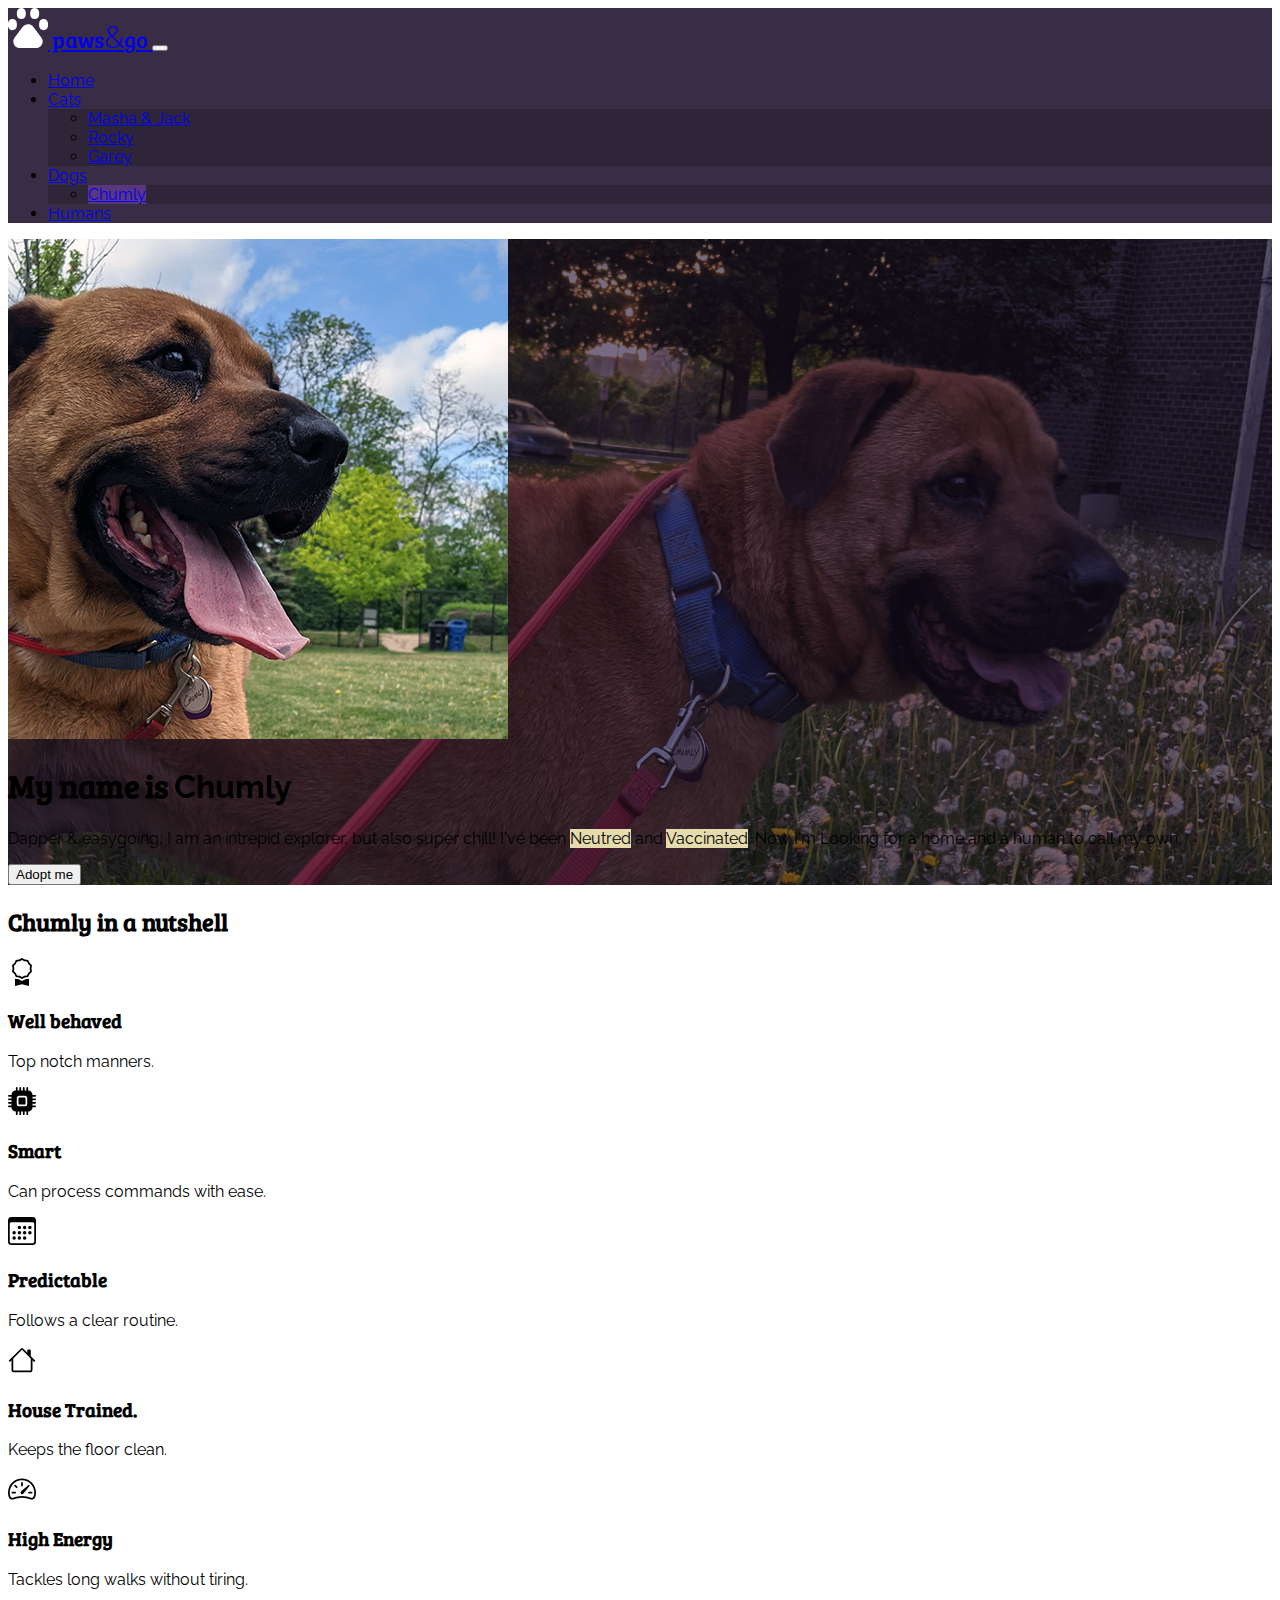
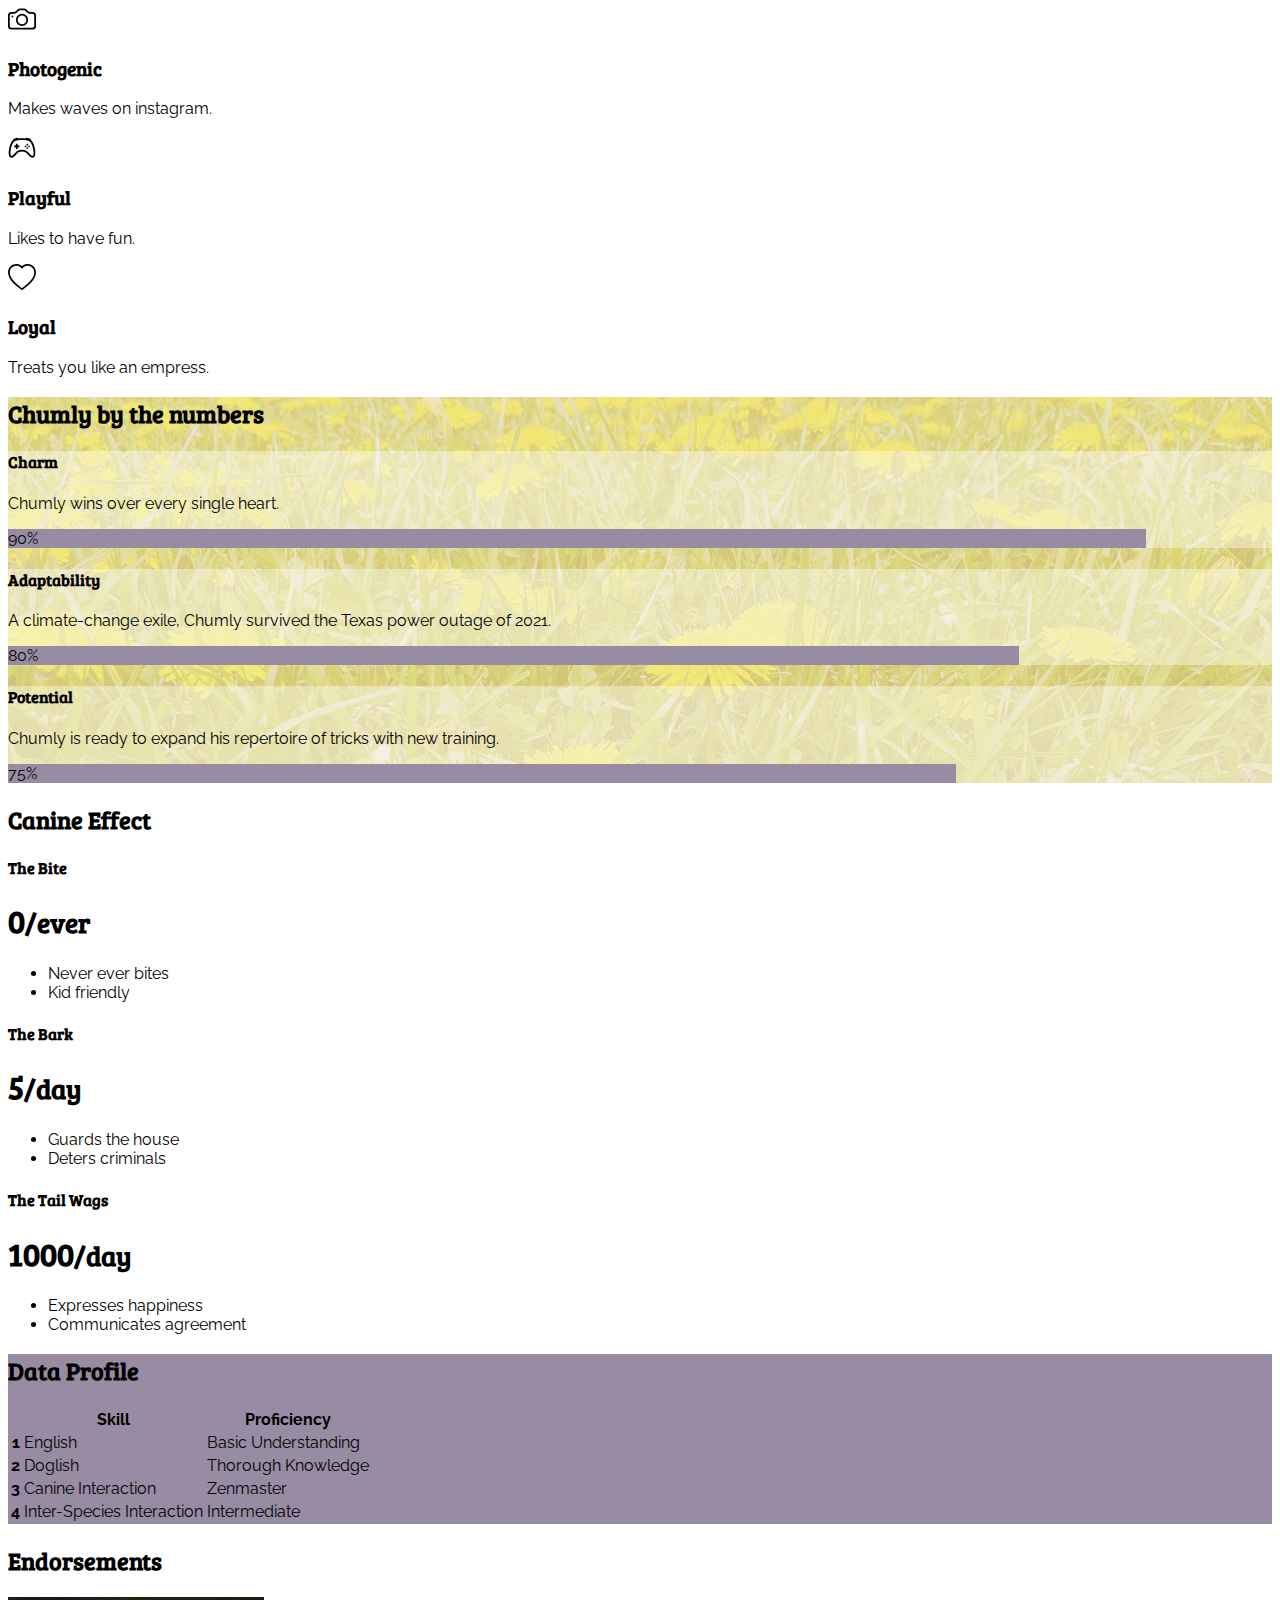
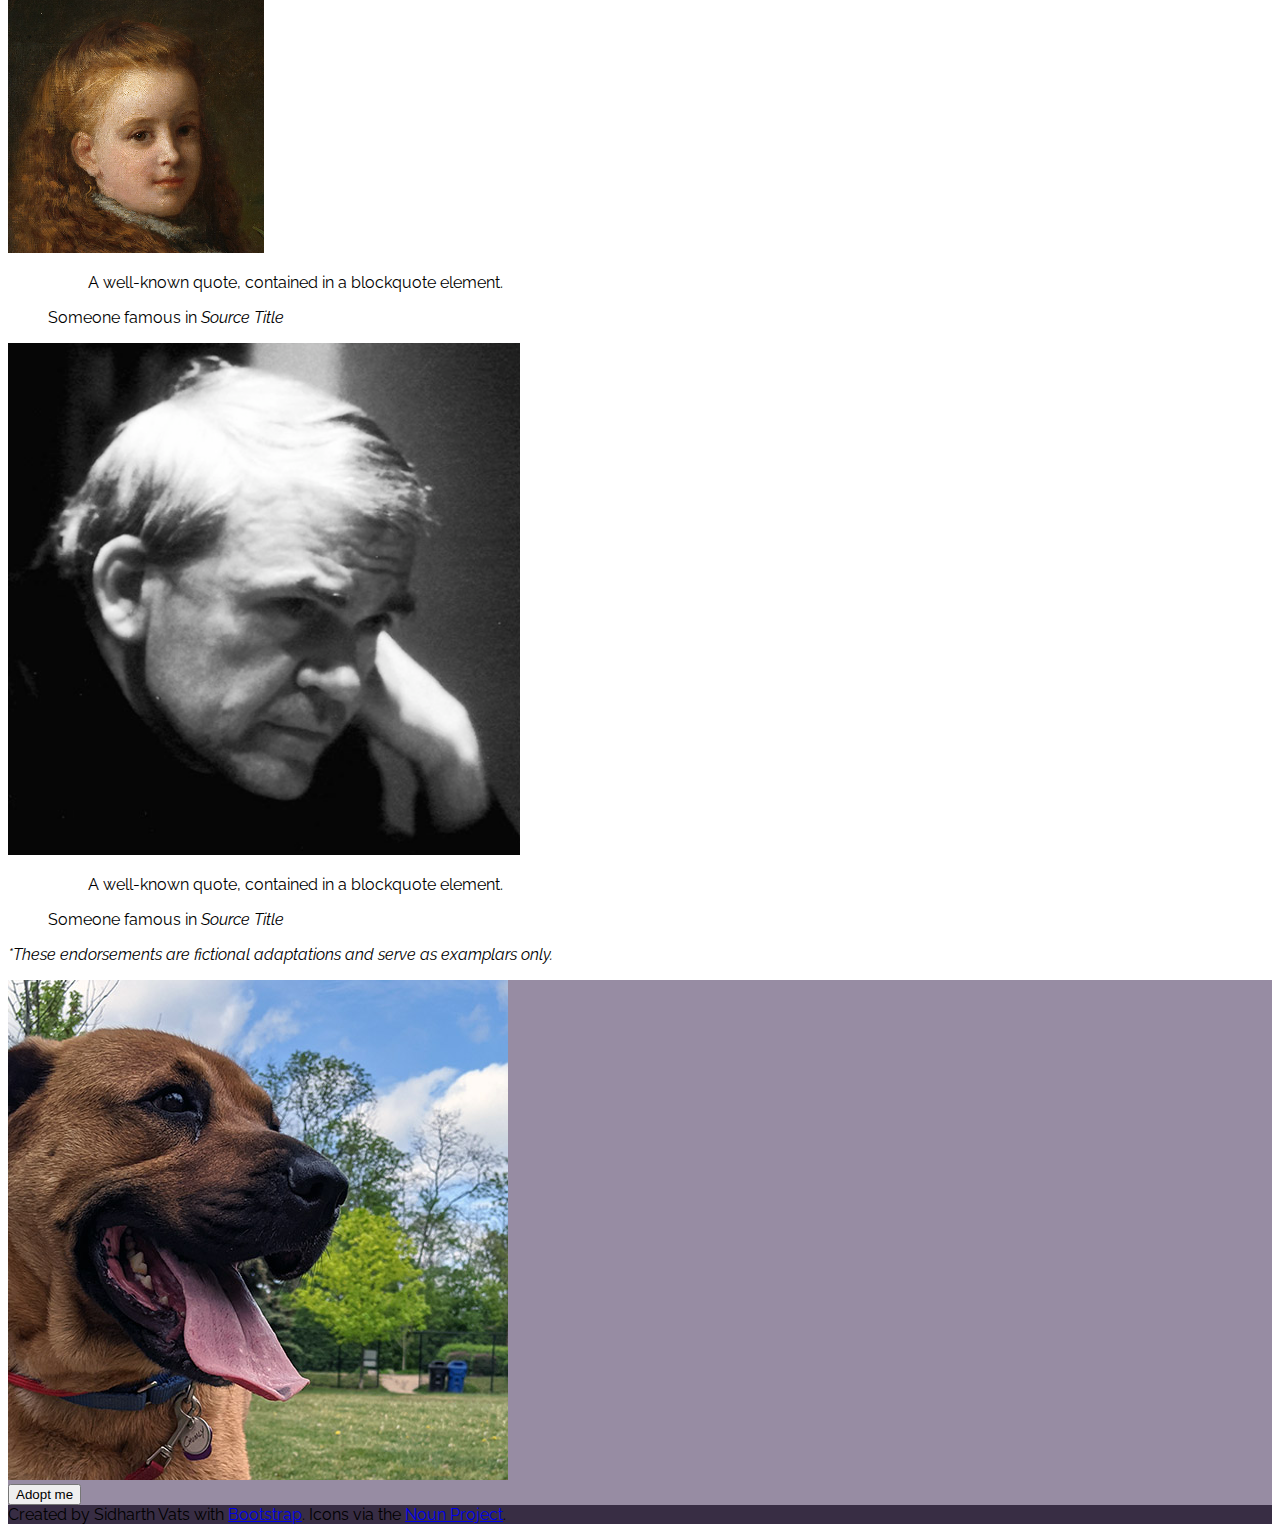
<file: chumly.html>
<!doctype html>
<html lang="en" class="h-100">

<head>
  <!-- Required meta tags -->
  <meta charset="utf-8">
  <meta name="viewport" content="width=device-width, initial-scale=1">

  <!-- Bootstrap CSS -->
  <link href="https://cdn.jsdelivr.net/npm/bootstrap@5.3.0/dist/css/bootstrap.min.css" rel="stylesheet"
    integrity="sha384-9ndCyUaIbzAi2FUVXJi0CjmCapSmO7SnpJef0486qhLnuZ2cdeRhO02iuK6FUUVM" crossorigin="anonymous">

  <title>paws&amp;go - Chumly</title>

  <!-- Google Fonts -->
  <link rel="preconnect" href="https://fonts.googleapis.com">
  <link rel="preconnect" href="https://fonts.gstatic.com" crossorigin>
  <link href="https://fonts.googleapis.com/css2?family=Bree+Serif&family=Raleway:wght@300;400&display=swap"
    rel="stylesheet">
  <!-- Custom Styles and Overrides -->
  <link href="css/styles.css" rel="stylesheet">

  <!-- Favicon - See also: https://developer.mozilla.org/en-US/docs/Learn/HTML/Introduction_to_HTML/The_head_metadata_in_HTML#adding_custom_icons_to_your_site-->
  <link rel="icon" href="img/paw.png" type="image/x-icon" />

</head>

<body class="bg-light d-flex flex-column h-100" id="chumly">

  <!-- Bootstrap Nav Bar here -->
  <!-- https://getbootstrap.com/docs/5.3/components/navbar/ -->
  <nav class="navbar navbar-expand-lg bg-dark navbar-dark">
    <div class="container">
      <a id="wordmark" class="navbar-brand" href="index.html">
        <svg class="me-3 d-inline-block align-top" xmlns="http://www.w3.org/2000/svg" width="40" viewBox="0 0 100 100">
          <path class="st0" d="M63.1,47l20.2,26.5c5.5,7.3,4.1,17.6-3.1,23.1c-2.9,2.2-6.4,3.4-10,3.4H29.8c-9.1,0-16.5-7.4-16.5-16.5
c0-3.6,1.2-7.1,3.4-10L36.9,47c5.5-7.3,15.9-8.7,23.1-3.1C61.2,44.7,62.2,45.8,63.1,47L63.1,47z M33.3,0c6.1,0,11.1,5,11.1,11.1v5.6
c0,6.1-5,11.1-11.1,11.1s-11.1-5-11.1-11.1v-5.6C22.2,5,27.2,0,33.3,0z M11.1,27.8c6.1,0,11.1,5,11.1,11.1v5.6
c0,6.1-5,11.1-11.1,11.1S0,50.6,0,44.4v-5.6C0,32.8,5,27.8,11.1,27.8z M66.7,0c6.1,0,11.1,5,11.1,11.1v5.6c0,6.1-5,11.1-11.1,11.1
s-11.1-5-11.1-11.1v-5.6C55.6,5,60.5,0,66.7,0z M88.9,27.8c6.1,0,11.1,5,11.1,11.1v5.6c0,6.1-5,11.1-11.1,11.1
c-6.1,0-11.1-5-11.1-11.1v-5.6C77.8,32.8,82.8,27.8,88.9,27.8z"></path>
        </svg>
        paws<span>&amp;</span>go
      </a>
      <button class="navbar-toggler" type="button" data-bs-toggle="collapse" data-bs-target="#navbarNavDropdown"
        aria-controls="navbarNavDropdown" aria-expanded="false" aria-label="Toggle navigation">
        <span class="navbar-toggler-icon"></span>
      </button>
      <div class="collapse navbar-collapse" id="navbarNavDropdown">
        <ul class="navbar-nav ms-auto">
          <li class="nav-item">
            <a class="nav-link" href="index.html">Home</a>
          </li>
          <li class="nav-item dropdown">
            <a class="nav-link dropdown-toggle" href="#" role="button" data-bs-toggle="dropdown" aria-expanded="false">
              Cats
            </a>
            <ul class="dropdown-menu dropdown-menu-dark">
              <li><a class="dropdown-item" href="friends.html">Masha &amp; Jack</a></li>
              <li><a class="dropdown-item" href="rocky.html">Rocky</a></li>
              <li><a class="dropdown-item" href="garey.html">Garey</a></li>
            </ul>

          </li>
          <li class="nav-item dropdown">
            <a class="nav-link dropdown-toggle active" aria-current="page" href="#" role="button"
              data-bs-toggle="dropdown" aria-expanded="false">
              Dogs
            </a>
            <ul class="dropdown-menu dropdown-menu-dark">
              <li><a class="dropdown-item active" href="chumly.html">Chumly</a></li>
            </ul>
          </li>
          <li class="nav-item">
            <a class="nav-link" href="humans.html">Humans</a>
          </li>
        </ul>
      </div>
    </div>
  </nav>

  <!-- Insert Bootstrap Jumbotron here -->
  <!-- https://getbootstrap.com/docs/5.3/examples/jumbotron/ -->
  <div id="hero" class="p-5 mb-4 bg-dark text-white">
    <div class="container py-5">
      <div class="row">
        <div class="col-6 col-md-3 col-lg-2">
          <img src="img/chumly-square.jpg" alt="chumly" class="rounded-circle w-100">
        </div>
        <div class="col-12 col-md-9 col-lg-10">
          <h1 class="display-1">My name is <span class="badge bg-warning">Chumly</span></h1>
          <p class="col-md-8 fs-4">Dapper & easygoing, I am an intrepid explorer, but also super chill! I've been <span
              class="badge bg-info text-dark">Neutred</span> and <span
              class="badge bg-info text-dark">Vaccinated</span>. Now I'm Looking for a home and a human to call my own.
          </p>
          <form action="humans.html">
            <button class="btn btn-secondary btn-lg" type="submit">Adopt me</button>
          </form>
        </div>
      </div>



    </div>
  </div>

  <!-- Insert Icon Grid here https://getbootstrap.com/docs/5.3/examples/features/#icon-grid -->

  <section class="container px-4 py-5" id="icon-grid">
    <h2 class="pb-2">Chumly in a nutshell</h2>

    <div class="row row-cols-1 row-cols-sm-2 row-cols-md-3 row-cols-lg-4 g-4 py-5">
      <div class="col d-flex align-items-start">
        <svg class="bi text-body-secondary flex-shrink-0 me-3" width="1.75em" height="1.75em">
          <use xlink:href="img/bootstrap-icons.svg#award"></use>
        </svg>
        <div>
          <h3 class="fw-bold mb-0 fs-4 text-body-emphasis">Well behaved</h3>
          <p>Top notch manners.</p>
        </div>
      </div>
      <div class="col d-flex align-items-start">
        <svg class="bi text-body-secondary flex-shrink-0 me-3" width="1.75em" height="1.75em">
          <use xlink:href="img/bootstrap-icons.svg#cpu-fill"></use>
        </svg>
        <div>
          <h3 class="fw-bold mb-0 fs-4 text-body-emphasis">Smart</h3>
          <p>Can process commands with ease.</p>
        </div>
      </div>
      <div class="col d-flex align-items-start">
        <svg class="bi text-body-secondary flex-shrink-0 me-3" width="1.75em" height="1.75em">
          <use xlink:href="img/bootstrap-icons.svg#calendar3"></use>
        </svg>
        <div>
          <h3 class="fw-bold mb-0 fs-4 text-body-emphasis">Predictable</h3>
          <p>Follows a clear routine.</p>
        </div>
      </div>
      <div class="col d-flex align-items-start">
        <svg class="bi text-body-secondary flex-shrink-0 me-3" width="1.75em" height="1.75em">
          <use xlink:href="img/bootstrap-icons.svg#house"></use>
        </svg>
        <div>
          <h3 class="fw-bold mb-0 fs-4 text-body-emphasis">House Trained.</h3>
          <p>Keeps the floor clean.</p>
        </div>
      </div>
      <div class="col d-flex align-items-start">
        <svg class="bi text-body-secondary flex-shrink-0 me-3" width="1.75em" height="1.75em">
          <use xlink:href="img/bootstrap-icons.svg#speedometer2"></use>
        </svg>
        <div>
          <h3 class="fw-bold mb-0 fs-4 text-body-emphasis">High Energy</h3>
          <p>Tackles long walks without tiring.</p>
        </div>
      </div>
      <div class="col d-flex align-items-start">
        <svg class="bi text-body-secondary flex-shrink-0 me-3" width="1.75em" height="1.75em">
          <use xlink:href="img/bootstrap-icons.svg#camera"></use>
        </svg>
        <div>
          <h3 class="fw-bold mb-0 fs-4 text-body-emphasis">Photogenic</h3>
          <p>Makes waves on instagram.</p>
        </div>
      </div>
      <div class="col d-flex align-items-start">
        <svg class="bi text-body-secondary flex-shrink-0 me-3" width="1.75em" height="1.75em">
          <use xlink:href="img/bootstrap-icons.svg#controller"></use>
        </svg>
        <div>
          <h3 class="fw-bold mb-0 fs-4 text-body-emphasis">Playful</h3>
          <p>Likes to have fun.</p>
        </div>
      </div>
      <div class="col d-flex align-items-start">
        <svg class="bi text-body-secondary flex-shrink-0 me-3" width="1.75em" height="1.75em">
          <use xlink:href="img/bootstrap-icons.svg#heart"></use>
        </svg>
        <div>
          <h3 class="fw-bold mb-0 fs-4 text-body-emphasis">Loyal</h3>
          <p>Treats you like an empress.</p>
        </div>
      </div>
    </div>
  </section>



  <!-- Insert Progress Bars here https://getbootstrap.com/docs/5.3/components/progress/ -->

  <section id="numbers" class="bg-info py-5">
    <div class="container">
      <h2>Chumly by the numbers</h2>
      <div class="row p-3 my-3">
        <div class="col-lg-6">
          <h4>Charm</h4>
          <p>Chumly wins over every single heart.</p>
        </div>
        <div class="col-lg-6">
          <div class="progress" role="progressbar" aria-label="Example with label" aria-valuenow="90" aria-valuemin="0"
            aria-valuemax="100">
            <div class="progress-bar display-6 bg-secondary" style="width: 90%">90%</div>
          </div>
        </div>
      </div>
      <div class="row p-3 my-3">
        <div class="col-lg-6">
          <h4>Adaptability</h4>
          <p>A climate-change exile, Chumly survived the Texas power outage of 2021.</p>
        </div>
        <div class="col-lg-6">
          <div class="progress" role="progressbar" aria-label="Example with label" aria-valuenow="80" aria-valuemin="0"
            aria-valuemax="100">
            <div class="progress-bar display-6 bg-secondary" style="width: 80%">80%</div>
          </div>
        </div>
      </div>
      <div class="row p-3 my-3">
        <div class="col-lg-6">
          <h4>Potential</h4>
          <p>Chumly is ready to expand his repertoire of tricks with new training.</p>
        </div>
        <div class="col-lg-6">
          <div class="progress" role="progressbar" aria-label="Example with label" aria-valuenow="75" aria-valuemin="0"
            aria-valuemax="100">
            <div class="progress-bar display-6 bg-secondary" style="width: 75%">75%</div>
          </div>
        </div>
      </div>
    </div>
  </section>

  <!-- Canine Effect derived from Pricing Table https://getbootstrap.com/docs/5.3/examples/pricing/ -->

  <section class="container pt-5">
    <h2>Canine Effect</h2>
    <div class="row row-cols-1 row-cols-md-3 mb-3 text-center">
      <div class="col">
        <div class="card mb-4 rounded-3 shadow-sm">
          <div class="card-header py-3">
            <h4 class="my-0 fw-normal">The Bite</h4>
          </div>
          <div class="card-body">
            <h1 class="card-title pricing-card-title">0<small class="text-body-secondary fw-light">/ever</small></h1>
            <ul class="list-unstyled mt-3 mb-4">
              <li>Never ever bites</li>
              <li>Kid friendly</li>
            </ul>
          </div>
        </div>
      </div>
      <div class="col">
        <div class="card mb-4 rounded-3 shadow-sm">
          <div class="card-header py-3">
            <h4 class="my-0 fw-normal">The Bark</h4>
          </div>
          <div class="card-body">
            <h1 class="card-title pricing-card-title">5<small class="text-body-secondary fw-light">/day</small></h1>
            <ul class="list-unstyled mt-3 mb-4">
              <li>Guards the house</li>
              <li>Deters criminals</li>
            </ul>
          </div>
        </div>
      </div>
      <div class="col">
        <div class="card mb-4 rounded-3 shadow-sm">
          <div class="card-header py-3">
            <h4 class="my-0 fw-normal">The Tail Wags</h4>
          </div>
          <div class="card-body">
            <h1 class="card-title pricing-card-title">1000<small class="text-body-secondary fw-light">/day</small></h1>
            <ul class="list-unstyled mt-3 mb-4">
              <li>Expresses happiness</li>
              <li>Communicates agreement</li>
            </ul>
          </div>
        </div>
      </div>
    </div>
  </section>

  <!--Table idea derived from Bootstrap Tables from https://getbootstrap.com/docs/5.3/content/tables/-->

  <section id="tabular" class="bg-secondary py-5">
    <div class="container">
      <h2>Data Profile</h2>
      <table class="table table-secondary table-striped">
        <thead>
          <tr>
            <th scope="col"></th>
            <th scope="col">Skill</th>
            <th scope="col">Proficiency</th>
          </tr>
        </thead>
        <tbody>
          <tr>
            <th scope="row">1</th>
            <td>English</td>
            <td>Basic Understanding</td>
          </tr>
          <tr>
            <th scope="row">2</th>
            <td>Doglish</td>
            <td>Thorough Knowledge</td>
          </tr>
          <tr>
            <th scope="row">3</th>
            <td>Canine Interaction</td>
            <td>Zenmaster</td>
          </tr>
          <tr>
            <th scope="row">4</th>
            <td>Inter-Species Interaction</td>
            <td>Intermediate</td>
          </tr>
        </tbody>
      </table>
    </div>
  </section>

  <!--Endorsements-->

  <section id="endorsements" class="container my-5">
    <h2>Endorsements</h2>
    <div class="row mb-3">
      <div class="col-3 col-md-2">
        <a title="Edward Harrison May
, Public domain, via Wikimedia Commons"
          href="https://commons.wikimedia.org/wiki/File:Edward_Harrison_May_-_Edith_Wharton_-_Google_Art_Project.jpg"><img class="w-100"
            width="256" alt="Edward Harrison May - Edith Wharton - Google Art Project"
            src="img/wharton.jpg"></a>
      </div>
      <div class="col-9 col-md-10">
        <figure>
          <blockquote class="blockquote">
            <p>A well-known quote, contained in a blockquote element.</p>
          </blockquote>
          <figcaption class="blockquote-footer">
            Someone famous in <cite title="Source Title">Source Title</cite>
          </figcaption>
        </figure>
      </div>
    </div>
    <div class="row mb-3">
      <div class="col-3 col-md-2">
        <a title="Elisa Cabot, CC BY-SA 3.0 &lt;https://creativecommons.org/licenses/by-sa/3.0&gt;, via Wikimedia Commons" href="https://commons.wikimedia.org/wiki/File:Milan_Kundera_redux.jpg"><img width="512" alt="Milan Kundera redux" class="w-100" src="img/kundera.jpg"></a>
      </div>
      <div class="col-9 col-md-10">
        <figure>
          <blockquote class="blockquote">
            <p>A well-known quote, contained in a blockquote element.</p>
          </blockquote>
          <figcaption class="blockquote-footer">
            Someone famous in <cite title="Source Title">Source Title</cite>
          </figcaption>
        </figure>
      </div>
    </div>
    <p><i>*These endorsements are fictional adaptations and serve as examplars only.</i></p>
  </section>


  <!--Final Appeal-->
  <section id="appeal" class="container-fluid bg-secondary">
    <div class="container py-5">
      <div class="row">
        <div class="col-6 col-md-3 mx-auto mb-5">
          <img src="img/chumly-square.jpg" alt="chumly" class="rounded-circle w-100">
        </div>
        <div class="col-12 text-center">
          <form action="humans.html">
            <button class="btn btn-secondary btn-lg" type="submit">Adopt me</button>
          </form>
        </div>
      </div>
    </div>
  </section>



  <!--  Sticky Footer https://getbootstrap.com/docs/5.3/examples/sticky-footer/ -->
  <!-- Also Note the classes on the html and body tags -->
  <footer class="footer mt-auto py-3 bg-dark">
    <div class="container text-center">
      <span class="text-white">Created by Sidharth Vats with <a class="text-white"
          href="https://getbootstrap.com">Bootstrap</a>. Icons via the <a class="text-white"
          href="https://thenounproject.com/">Noun Project</a>.</span>
    </div>
  </footer>

  <!-- Bootstrap Javascript Bundle -->
  <script src="https://cdn.jsdelivr.net/npm/bootstrap@5.3.0/dist/js/bootstrap.bundle.min.js"
    integrity="sha384-geWF76RCwLtnZ8qwWowPQNguL3RmwHVBC9FhGdlKrxdiJJigb/j/68SIy3Te4Bkz"
    crossorigin="anonymous"></script>

</body>

</html>
</file>
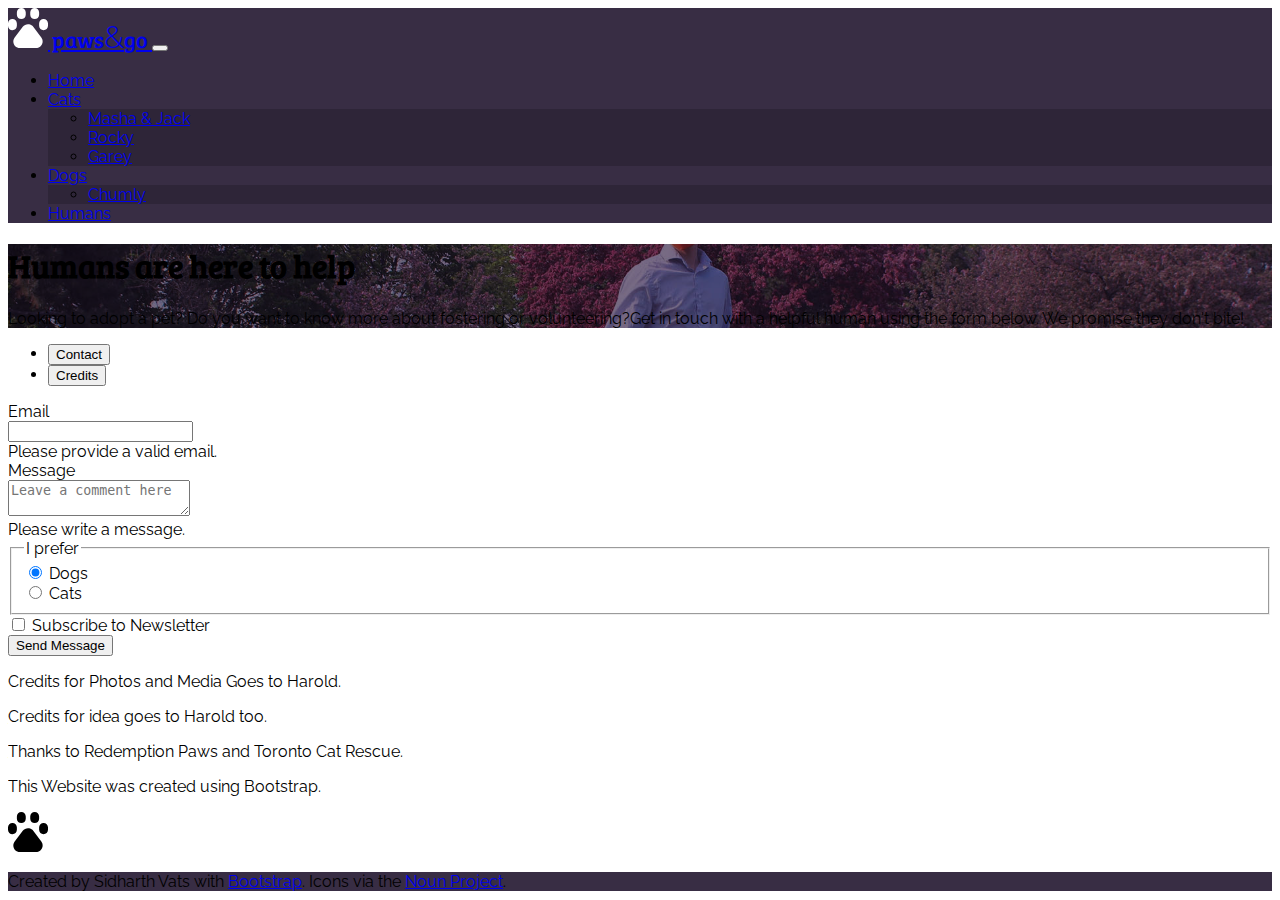
<file: humans.html>
<!doctype html>
<html lang="en" class="h-100">

<head>
  <!-- Required meta tags -->
  <meta charset="utf-8">
  <meta name="viewport" content="width=device-width, initial-scale=1">

  <!-- Bootstrap CSS -->
  <link href="https://cdn.jsdelivr.net/npm/bootstrap@5.3.0/dist/css/bootstrap.min.css" rel="stylesheet"
    integrity="sha384-9ndCyUaIbzAi2FUVXJi0CjmCapSmO7SnpJef0486qhLnuZ2cdeRhO02iuK6FUUVM" crossorigin="anonymous">

  <title>paws&amp;go - Humans</title>

  <!-- Google Fonts -->
  <link rel="preconnect" href="https://fonts.googleapis.com">
  <link rel="preconnect" href="https://fonts.gstatic.com" crossorigin>
  <link href="https://fonts.googleapis.com/css2?family=Bree+Serif&family=Raleway:wght@300;400&display=swap"
    rel="stylesheet">
  <!-- Custom Styles and Overrides -->
  <link href="css/styles.css" rel="stylesheet">

  <!-- Favicon - See also: https://developer.mozilla.org/en-US/docs/Learn/HTML/Introduction_to_HTML/The_head_metadata_in_HTML#adding_custom_icons_to_your_site-->
  <link rel="icon" href="img/paw.png" type="image/x-icon" />

</head>

<body class="bg-light d-flex flex-column h-100" id="humans">

  <!-- Bootstrap Nav Bar here -->
  <!-- https://getbootstrap.com/docs/5.3/components/navbar/ -->
  <nav class="navbar navbar-expand-lg bg-dark navbar-dark">
    <div class="container">
      <a id="wordmark" class="navbar-brand" href="index.html">
        <svg class="me-3 d-inline-block align-top" xmlns="http://www.w3.org/2000/svg" width="40" viewBox="0 0 100 100">
          <path class="st0" d="M63.1,47l20.2,26.5c5.5,7.3,4.1,17.6-3.1,23.1c-2.9,2.2-6.4,3.4-10,3.4H29.8c-9.1,0-16.5-7.4-16.5-16.5
c0-3.6,1.2-7.1,3.4-10L36.9,47c5.5-7.3,15.9-8.7,23.1-3.1C61.2,44.7,62.2,45.8,63.1,47L63.1,47z M33.3,0c6.1,0,11.1,5,11.1,11.1v5.6
c0,6.1-5,11.1-11.1,11.1s-11.1-5-11.1-11.1v-5.6C22.2,5,27.2,0,33.3,0z M11.1,27.8c6.1,0,11.1,5,11.1,11.1v5.6
c0,6.1-5,11.1-11.1,11.1S0,50.6,0,44.4v-5.6C0,32.8,5,27.8,11.1,27.8z M66.7,0c6.1,0,11.1,5,11.1,11.1v5.6c0,6.1-5,11.1-11.1,11.1
s-11.1-5-11.1-11.1v-5.6C55.6,5,60.5,0,66.7,0z M88.9,27.8c6.1,0,11.1,5,11.1,11.1v5.6c0,6.1-5,11.1-11.1,11.1
c-6.1,0-11.1-5-11.1-11.1v-5.6C77.8,32.8,82.8,27.8,88.9,27.8z"></path>
        </svg>
        paws<span>&amp;</span>go
      </a>
      <button class="navbar-toggler" type="button" data-bs-toggle="collapse" data-bs-target="#navbarNavDropdown"
        aria-controls="navbarNavDropdown" aria-expanded="false" aria-label="Toggle navigation">
        <span class="navbar-toggler-icon"></span>
      </button>
      <div class="collapse navbar-collapse" id="navbarNavDropdown">
        <ul class="navbar-nav ms-auto">
          <li class="nav-item">
            <a class="nav-link"  href="index.html">Home</a>
          </li>
          <li class="nav-item dropdown">
            <a class="nav-link dropdown-toggle" href="#" role="button" data-bs-toggle="dropdown" aria-expanded="false">
              Cats
            </a>
            <ul class="dropdown-menu dropdown-menu-dark">
              <li><a class="dropdown-item" href="friends.html">Masha &amp; Jack</a></li>
              <li><a class="dropdown-item" href="rocky.html">Rocky</a></li>
              <li><a class="dropdown-item" href="garey.html">Garey</a></li>
            </ul>
            
          </li>
          <li class="nav-item dropdown">
            <a class="nav-link dropdown-toggle" href="#" role="button" data-bs-toggle="dropdown" aria-expanded="false">
              Dogs
            </a>
            <ul class="dropdown-menu dropdown-menu-dark">
              <li><a class="dropdown-item" href="chumly.html">Chumly</a></li>
            </ul>
          </li>
          <li class="nav-item">
            <a class="nav-link active" aria-current="page" href="humans.html">Humans</a>
          </li>
        </ul>
      </div>
    </div>
  </nav>

  <!-- Insert Bootstrap Jumbotron here -->
  <!-- https://getbootstrap.com/docs/5.3/examples/jumbotron/ -->
  <div id="hero" class="p-5 mb-4 bg-dark text-white">
    <div class="container py-5">
      <h1 class="display-5">Humans are here to help</h1>
      <p class="col-md-8 fs-4">Looking to adopt a pet? Do you want to know more about fostering or volunteering?Get in touch with a helpful human using the form below. We promise they don't bite!</p>
    </div>
  </div>

  <section class="container">
    <ul class="nav nav-tabs" id="myTab" role="tablist">

        <li class="nav-item" role="presentation">
          <button class="nav-link active" id="contact-tab" data-bs-toggle="tab" data-bs-target="#contact-tab-pane" type="button" role="tab" aria-controls="contact-tab-pane" aria-selected="false">Contact</button>
        </li>
        <li class="nav-item" role="presentation">
            <button class="nav-link" id="credits-tab" data-bs-toggle="tab" data-bs-target="#credits-tab-pane" type="button" role="tab" aria-controls="credits-tab-pane" aria-selected="false">Credits</button>
        </li>
      </ul>
      <div class="tab-content" id="myTabContent">
        <div class="tab-pane fade show active bg-white p-5 mb-5" id="contact-tab-pane" role="tabpanel" aria-labelledby="contact-tab" tabindex="0">
            <form class="needs-validation" novalidate>
                <div class="row mb-3">
                  <label for="inputEmail3" class="col-sm-2 col-form-label">Email</label>
                  <div class="col-sm-10">
                    <input required type="email" class="form-control" id="inputEmail3">
                    <div class="invalid-feedback">
                        Please provide a valid email.
                      </div>
                  </div>
                </div>
                <div class="row mb-3">
                  <label for="Message" class="col-sm-2 col-form-label">Message</label>
                  <div class="col-sm-10">
                    <textarea required class="form-control" placeholder="Leave a comment here" id="Message"></textarea>
                    <div class="invalid-feedback">
                        Please write a message.
                      </div>
                  </div>
                </div>
                <fieldset class="row mb-3">
                  <legend class="col-form-label col-sm-2 pt-0">I prefer</legend>
                  <div class="col-sm-10">
                    <div class="form-check">
                      <input class="form-check-input" type="radio" name="gridRadios" id="gridRadios1" value="option1" checked>
                      <label class="form-check-label" for="gridRadios1">
                        Dogs
                      </label>
                    </div>
                    <div class="form-check">
                      <input class="form-check-input" type="radio" name="gridRadios" id="gridRadios2" value="option2">
                      <label class="form-check-label" for="gridRadios2">
                        Cats
                      </label>
                    </div>
                  </div>
                </fieldset>
                <div class="row mb-3">
                  <div class="col-sm-10 offset-sm-2">
                    <div class="form-check">
                      <input class="form-check-input" type="checkbox" id="gridCheck1">
                      <label class="form-check-label" for="gridCheck1">
                        Subscribe to Newsletter
                      </label>
                    </div>
                  </div>
                </div>
                <button type="submit" class="btn btn-primary">Send Message</button>
              </form>
        </div>
        <div class="tab-pane fade bg-white p-5 mb-5" id="credits-tab-pane" role="tabpanel" aria-labelledby="credits-tab" tabindex="0">
            <p>
                Credits for Photos and Media Goes to Harold.
            </p>
            <p>
                Credits for idea goes to Harold too.
            </p>
            <p>
                Thanks to Redemption Paws and Toronto Cat Rescue.
            </p>
            <p>
                This Website was created using Bootstrap.
            </p>
            <p class="text-center">
                <svg class="me-3 d-inline-block align-top" xmlns="http://www.w3.org/2000/svg" width="40" viewBox="0 0 100 100">
                    <path class="st0" d="M63.1,47l20.2,26.5c5.5,7.3,4.1,17.6-3.1,23.1c-2.9,2.2-6.4,3.4-10,3.4H29.8c-9.1,0-16.5-7.4-16.5-16.5
          c0-3.6,1.2-7.1,3.4-10L36.9,47c5.5-7.3,15.9-8.7,23.1-3.1C61.2,44.7,62.2,45.8,63.1,47L63.1,47z M33.3,0c6.1,0,11.1,5,11.1,11.1v5.6
          c0,6.1-5,11.1-11.1,11.1s-11.1-5-11.1-11.1v-5.6C22.2,5,27.2,0,33.3,0z M11.1,27.8c6.1,0,11.1,5,11.1,11.1v5.6
          c0,6.1-5,11.1-11.1,11.1S0,50.6,0,44.4v-5.6C0,32.8,5,27.8,11.1,27.8z M66.7,0c6.1,0,11.1,5,11.1,11.1v5.6c0,6.1-5,11.1-11.1,11.1
          s-11.1-5-11.1-11.1v-5.6C55.6,5,60.5,0,66.7,0z M88.9,27.8c6.1,0,11.1,5,11.1,11.1v5.6c0,6.1-5,11.1-11.1,11.1
          c-6.1,0-11.1-5-11.1-11.1v-5.6C77.8,32.8,82.8,27.8,88.9,27.8z"></path>
                  </svg>
            </p>
        </div>
        
      </div>
  </section>


  <!--  Sticky Footer https://getbootstrap.com/docs/5.3/examples/sticky-footer/ -->
  <!-- Also Note the classes on the html and body tags -->
  <footer class="footer mt-auto py-3 bg-dark">
    <div class="container text-center">
      <span class="text-white">Created by Sidharth Vats with <a class="text-white"
          href="https://getbootstrap.com">Bootstrap</a>. Icons via the <a class="text-white"
          href="https://thenounproject.com/">Noun Project</a>.</span>
    </div>
  </footer>
  <script>
    // Example starter JavaScript for disabling form submissions if there are invalid fields
(() => {
  'use strict'

  // Fetch all the forms we want to apply custom Bootstrap validation styles to
  const forms = document.querySelectorAll('.needs-validation')

  // Loop over them and prevent submission
  Array.from(forms).forEach(form => {
    form.addEventListener('submit', event => {
      if (!form.checkValidity()) {
        event.preventDefault()
        event.stopPropagation()
      }

      form.classList.add('was-validated')
    }, false)
  })
})()
  </script>
  <!-- Bootstrap Javascript Bundle -->
  <script src="https://cdn.jsdelivr.net/npm/bootstrap@5.3.0/dist/js/bootstrap.bundle.min.js"
    integrity="sha384-geWF76RCwLtnZ8qwWowPQNguL3RmwHVBC9FhGdlKrxdiJJigb/j/68SIy3Te4Bkz"
    crossorigin="anonymous"></script>

</body>

</html>
</file>
<file: css/styles.css>
/* Bootstrap simplifies our workflow, but it's still helpful to add our own CSS */
/* This file will include CSS to override Bootstrap defaults */

/* Typography */
body {
    font-family: 'Raleway', sans-serif;
    font-weight: 400;
}
h1, h2, h3, h4, h5, h6{
    font-family: 'Bree Serif', serif;
}
.badge {
    font-family: 'Raleway', sans-serif;
}
/* Wordmark */
#wordmark {
    font-family: 'Bree Serif', serif;
    font-size: 1.4em;
}
#wordmark svg{
    fill: white;
}
#wordmark span{
    font-family: 'Raleway', sans-serif;
    font-weight: 300;
    font-size: 1.4em;
}
/* Hero */
#hero {
    background-image: url(../img/sabbath.jpg);
    background-size: cover;
    background-position: 50% 30%;
    background-blend-mode: soft-light;
}

#chumly #hero {
    background-image: url(../img/chumly.jpg);
}
#chumly #numbers{
    background-image: url(../img/dandelions.jpg);
    background-size: cover;
    background-position: 50% 30%;
    background-blend-mode: soft-light;
}
#chumly #numbers .row {
    background-color: #ffffff66;
}
#chumly .progress {
    height:100%;
}

#friends #hero span.masha{
    color:sienna;
    background-color: #fff;
}

#friends #hero span.jack{
    color:black;
    background-color: #fff;
}

#friends #hero{
    background-image: none;
}

#friends #hero video{
    object-fit:cover;
    mix-blend-mode: soft-light;
}

#friends .carousel-caption{
    background:#00000066;
}

#humans #hero {
    background-image: url(../img/human.jpg);
}
/* Dark background */
.bg-dark {
    background-color: #382d44!important;
}
.dropdown-menu-dark {
    background-color: #2e2538!important;
}
.bg-secondary {
    background-color: #978ca3!important;
}
.dropdown-menu-dark .dropdown-item.active, .dropdown-menu-dark .dropdown-item:active {
    background-color: #59377e;
}
.bg-info{
    background-color: #e6dbac!important;
}
</file>
